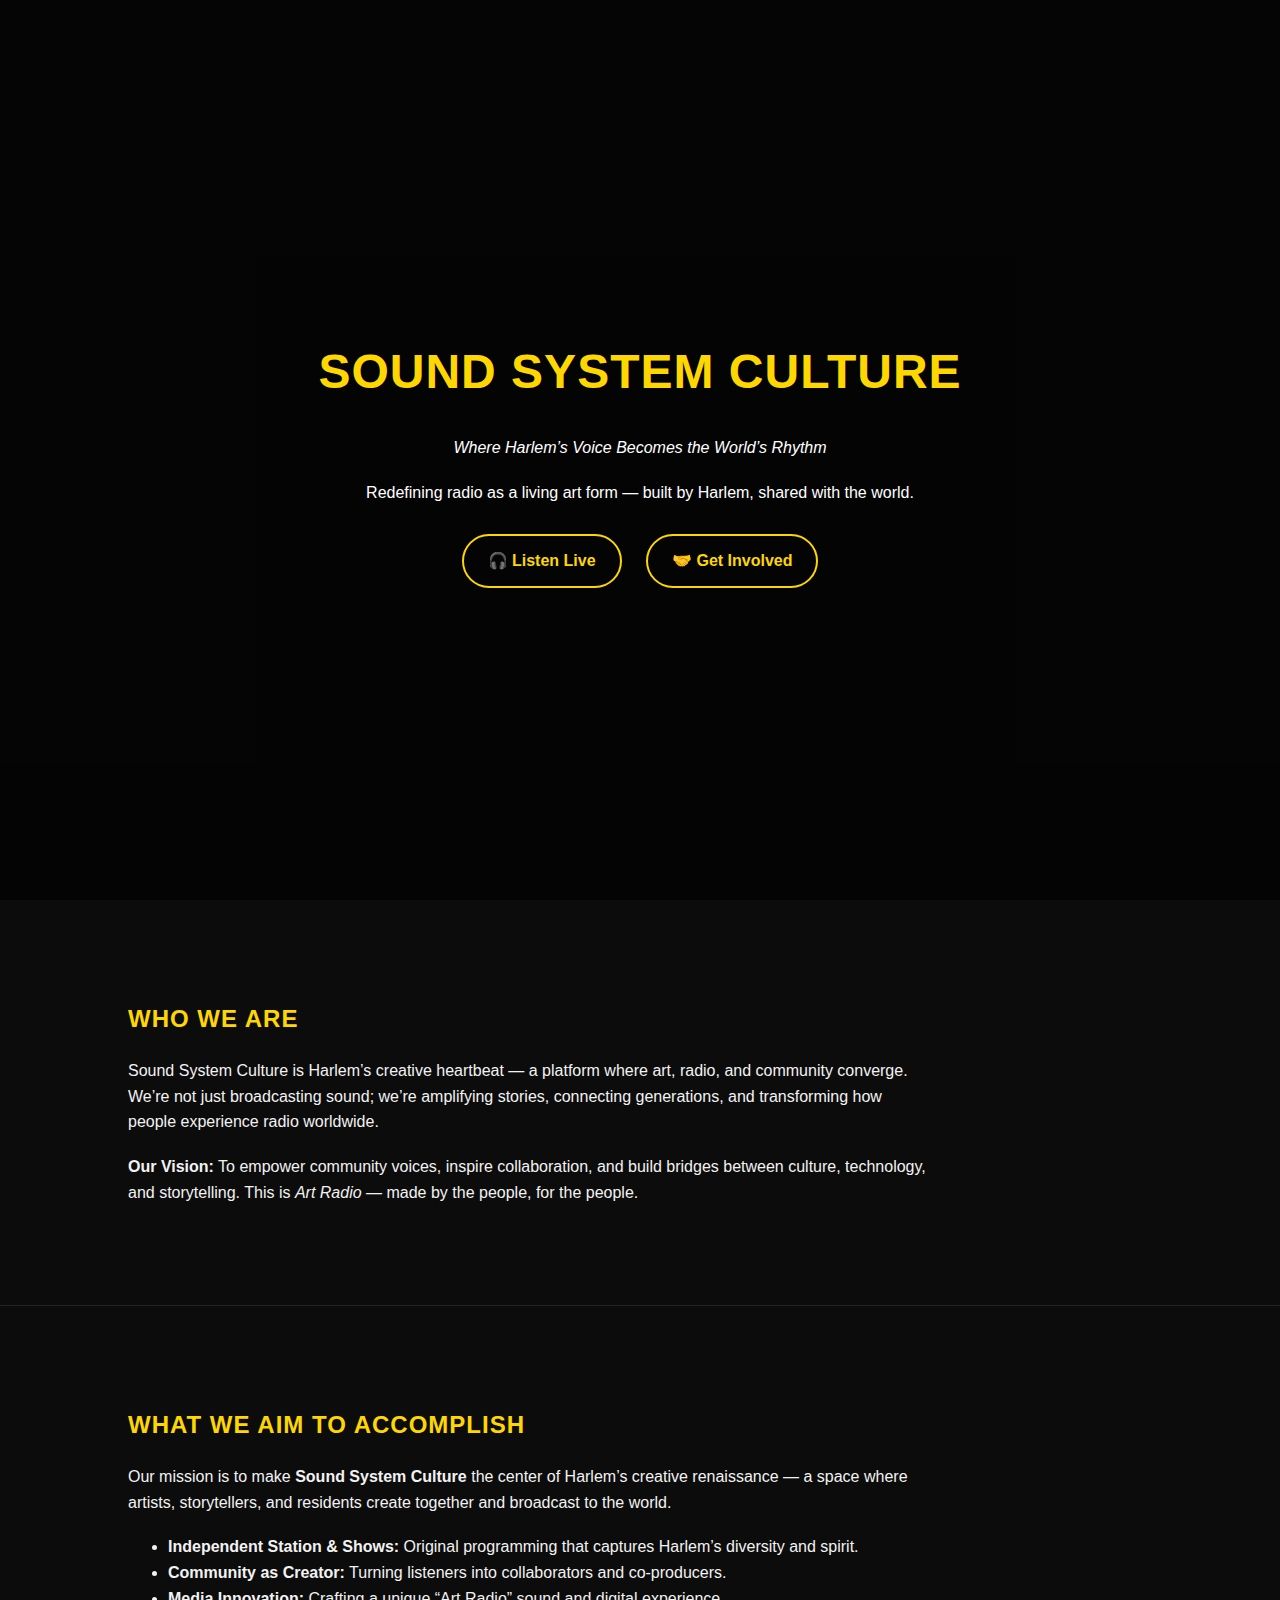
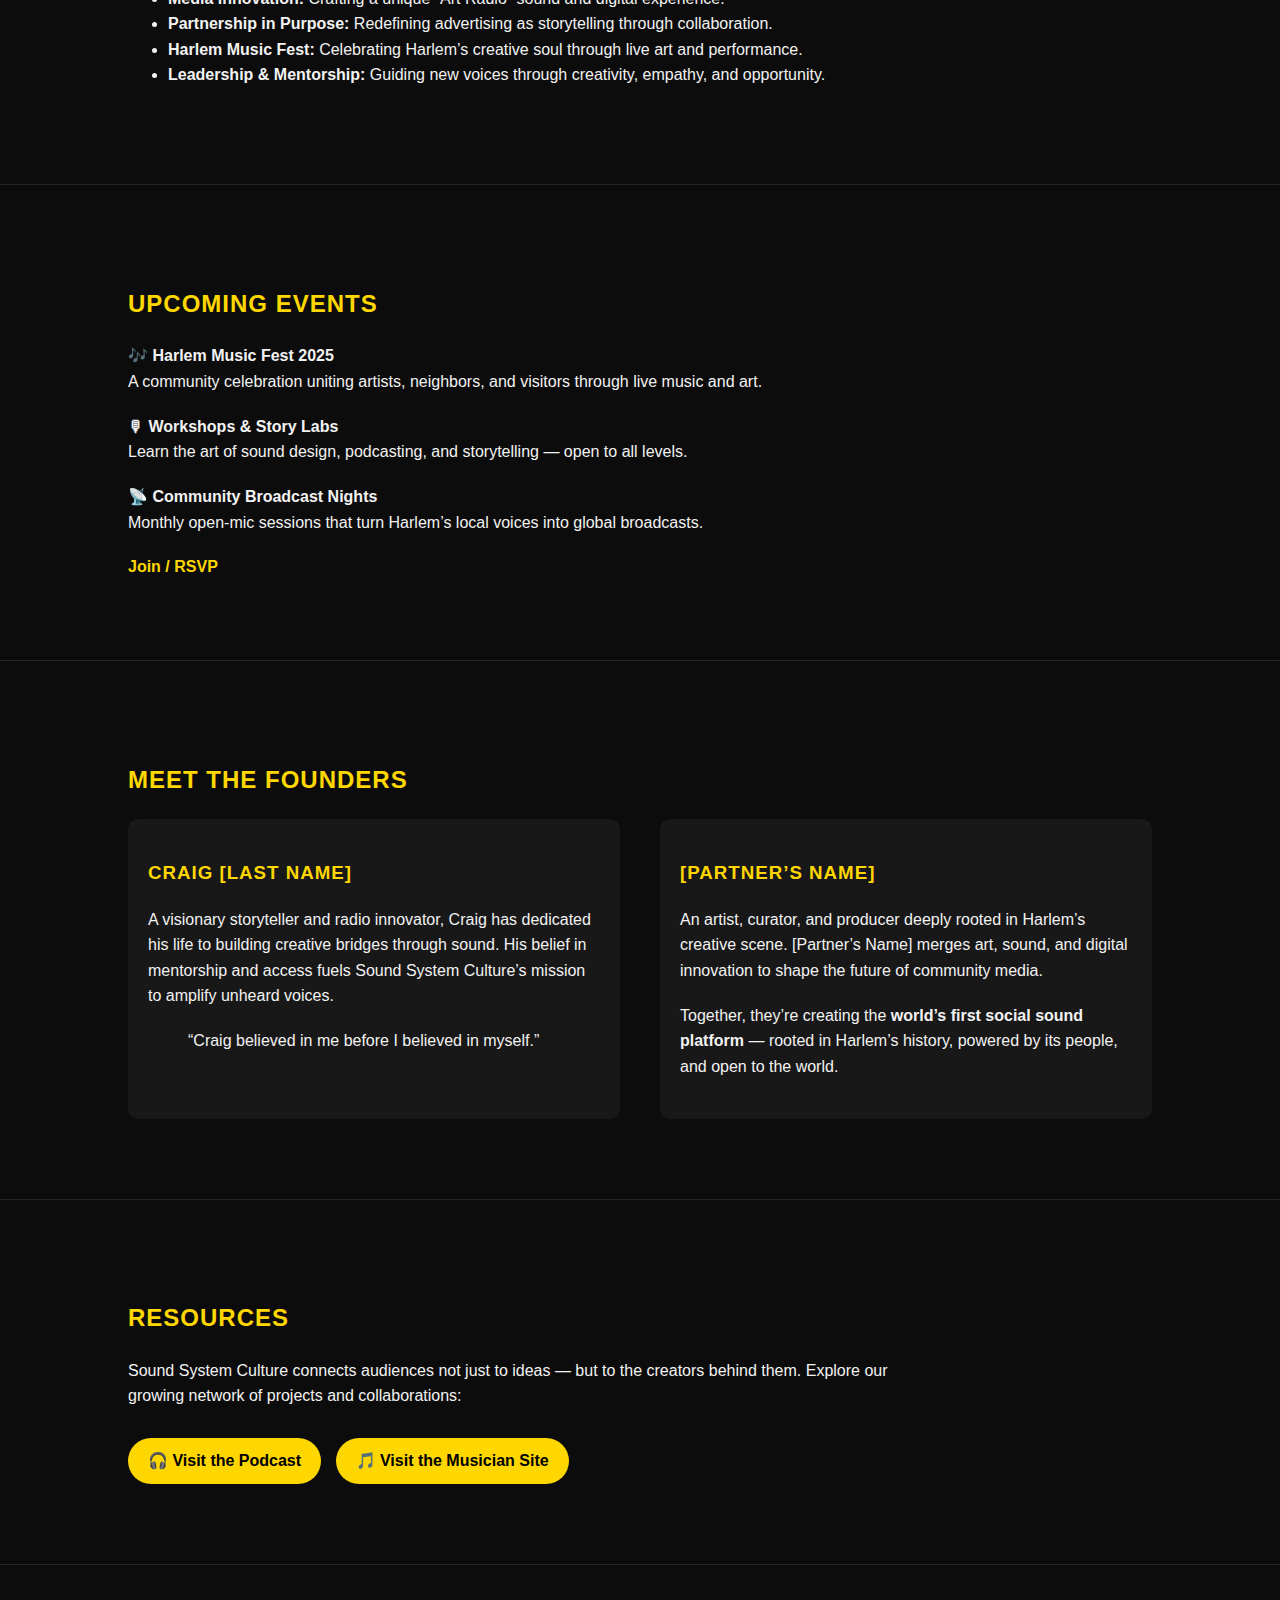
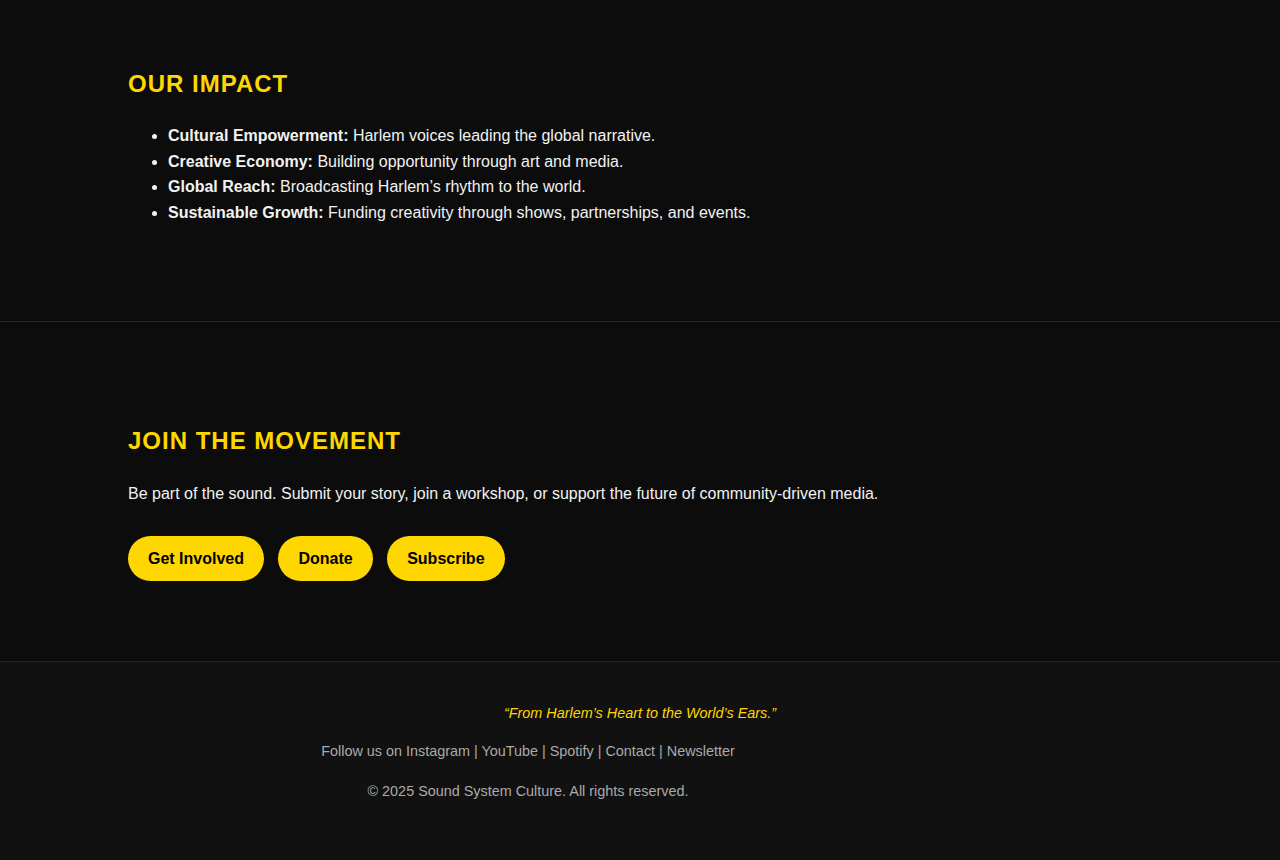
<file: index2.html>
<!DOCTYPE html>
<html lang="en">
<head>
  <meta charset="UTF-8" />
  <meta name="viewport" content="width=device-width, initial-scale=1.0" />
  <title>Sound System Culture | Where Harlem’s Voice Becomes the World’s Rhythm</title>
  <style>
    /* --- GLOBAL STYLES --- */
    body {
      margin: 0;
      font-family: "Poppins", sans-serif;
      background-color: #0c0c0c;
      color: #f2f2f2;
      line-height: 1.6;
    }
    h1, h2, h3 {
      text-transform: uppercase;
      letter-spacing: 1px;
    }
    a {
      color: #ffd700;
      text-decoration: none;
      font-weight: bold;
    }
    a:hover {
      text-decoration: underline;
    }
    section {
      padding: 80px 10%;
      border-bottom: 1px solid rgba(255, 255, 255, 0.1);
    }

    /* --- HEADER / HERO --- */
    header {
      position: relative;
      height: 100vh;
      background: url('https://images.unsplash.com/photo-1524675711073-44e0e8b4b540?auto=format&fit=crop&w=1600&q=80')
        center/cover no-repeat;
      display: flex;
      align-items: center;
      justify-content: center;
      color: #fff;
      text-align: center;
    }
    header::after {
      content: "";
      position: absolute;
      inset: 0;
      background: rgba(0, 0, 0, 0.6);
    }
    .hero-content {
      position: relative;
      z-index: 2;
      max-width: 700px;
    }
    .hero-content h1 {
      font-size: 3rem;
      margin-bottom: 0.5em;
      color: #ffd700;
    }
    .hero-buttons a {
      display: inline-block;
      margin: 10px;
      padding: 12px 24px;
      border: 2px solid #ffd700;
      border-radius: 30px;
      color: #ffd700;
      transition: 0.3s;
    }
    .hero-buttons a:hover {
      background-color: #ffd700;
      color: #000;
    }

    /* --- SECTIONS --- */
    h2.section-title {
      color: #ffd700;
      margin-bottom: 20px;
    }
    p {
      max-width: 800px;
      margin-bottom: 1.2em;
    }

    /* --- FOUNDERS --- */
    .founders {
      display: flex;
      flex-wrap: wrap;
      gap: 40px;
    }
    .founder {
      flex: 1 1 300px;
      background: rgba(255, 255, 255, 0.05);
      padding: 20px;
      border-radius: 10px;
    }
    .founder h3 {
      color: #ffd700;
    }

    /* --- RESOURCES --- */
    .resources a {
      display: inline-block;
      background: #ffd700;
      color: #000;
      padding: 10px 20px;
      border-radius: 30px;
      margin: 10px 10px 0 0;
      transition: 0.3s;
    }
    .resources a:hover {
      background: #fff;
      color: #000;
    }

    /* --- FOOTER --- */
    footer {
      background: #111;
      text-align: center;
      padding: 40px 10%;
      font-size: 0.9rem;
      color: #aaa;
    }
    footer .taglines {
      margin-bottom: 10px;
      font-style: italic;
      color: #ffd700;
    }

    /* --- RESPONSIVE --- */
    @media (max-width: 768px) {
      header {
        background-position: top;
      }
      .hero-content h1 {
        font-size: 2rem;
      }
      section {
        padding: 60px 8%;
      }
    }
  </style>
</head>
<body>

  <!-- HERO SECTION -->
  <header>
    <div class="hero-content">
      <h1>Sound System Culture</h1>
      <p><em>Where Harlem’s Voice Becomes the World’s Rhythm</em></p>
      <p>Redefining radio as a living art form — built by Harlem, shared with the world.</p>
      <div class="hero-buttons">
        <a href="#">🎧 Listen Live</a>
        <a href="#">🤝 Get Involved</a>
      </div>
    </div>
  </header>

  <!-- WHO WE ARE -->
  <section id="who-we-are">
    <h2 class="section-title">Who We Are</h2>
    <p>Sound System Culture is Harlem’s creative heartbeat — a platform where art, radio, and community converge. We’re not just broadcasting sound; we’re amplifying stories, connecting generations, and transforming how people experience radio worldwide.</p>
    <p><strong>Our Vision:</strong> To empower community voices, inspire collaboration, and build bridges between culture, technology, and storytelling. This is <em>Art Radio</em> — made by the people, for the people.</p>
  </section>

  <!-- WHAT WE AIM TO ACCOMPLISH -->
  <section id="mission">
    <h2 class="section-title">What We Aim to Accomplish</h2>
    <p>Our mission is to make <strong>Sound System Culture</strong> the center of Harlem’s creative renaissance — a space where artists, storytellers, and residents create together and broadcast to the world.</p>
    <ul>
      <li><strong>Independent Station & Shows:</strong> Original programming that captures Harlem’s diversity and spirit.</li>
      <li><strong>Community as Creator:</strong> Turning listeners into collaborators and co-producers.</li>
      <li><strong>Media Innovation:</strong> Crafting a unique “Art Radio” sound and digital experience.</li>
      <li><strong>Partnership in Purpose:</strong> Redefining advertising as storytelling through collaboration.</li>
      <li><strong>Harlem Music Fest:</strong> Celebrating Harlem’s creative soul through live art and performance.</li>
      <li><strong>Leadership & Mentorship:</strong> Guiding new voices through creativity, empathy, and opportunity.</li>
    </ul>
  </section>

  <!-- EVENTS -->
  <section id="events">
    <h2 class="section-title">Upcoming Events</h2>
    <p><strong>🎶 Harlem Music Fest 2025</strong><br>A community celebration uniting artists, neighbors, and visitors through live music and art.</p>
    <p><strong>🎙 Workshops & Story Labs</strong><br>Learn the art of sound design, podcasting, and storytelling — open to all levels.</p>
    <p><strong>📡 Community Broadcast Nights</strong><br>Monthly open-mic sessions that turn Harlem’s local voices into global broadcasts.</p>
    <a href="#" class="cta">Join / RSVP</a>
  </section>

  <!-- FOUNDERS -->
  <section id="founders">
    <h2 class="section-title">Meet the Founders</h2>
    <div class="founders">
      <div class="founder">
        <h3>Craig [Last Name]</h3>
        <p>A visionary storyteller and radio innovator, Craig has dedicated his life to building creative bridges through sound. His belief in mentorship and access fuels Sound System Culture’s mission to amplify unheard voices.</p>
        <blockquote>“Craig believed in me before I believed in myself.”</blockquote>
      </div>
      <div class="founder">
        <h3>[Partner’s Name]</h3>
        <p>An artist, curator, and producer deeply rooted in Harlem’s creative scene. [Partner’s Name] merges art, sound, and digital innovation to shape the future of community media.</p>
        <p>Together, they’re creating the <strong>world’s first social sound platform</strong> — rooted in Harlem’s history, powered by its people, and open to the world.</p>
      </div>
    </div>
  </section>

  <!-- RESOURCES -->
  <section id="resources">
    <h2 class="section-title">Resources</h2>
    <p>Sound System Culture connects audiences not just to ideas — but to the creators behind them. Explore our growing network of projects and collaborations:</p>
    <div class="resources">
      <a href="#" target="_blank">🎧 Visit the Podcast</a>
      <a href="#" target="_blank">🎵 Visit the Musician Site</a>
    </div>
  </section>

  <!-- IMPACT -->
  <section id="impact">
    <h2 class="section-title">Our Impact</h2>
    <ul>
      <li><strong>Cultural Empowerment:</strong> Harlem voices leading the global narrative.</li>
      <li><strong>Creative Economy:</strong> Building opportunity through art and media.</li>
      <li><strong>Global Reach:</strong> Broadcasting Harlem’s rhythm to the world.</li>
      <li><strong>Sustainable Growth:</strong> Funding creativity through shows, partnerships, and events.</li>
    </ul>
  </section>

  <!-- JOIN -->
  <section id="join">
    <h2 class="section-title">Join the Movement</h2>
    <p>Be part of the sound. Submit your story, join a workshop, or support the future of community-driven media.</p>
    <div class="resources">
      <a href="#">Get Involved</a>
      <a href="#">Donate</a>
      <a href="#">Subscribe</a>
    </div>
  </section>

  <!-- FOOTER -->
  <footer>
    <div class="taglines">“From Harlem’s Heart to the World’s Ears.”</div>
    <p>Follow us on Instagram | YouTube | Spotify | Contact | Newsletter</p>
    <p>&copy; 2025 Sound System Culture. All rights reserved.</p>
  </footer>

</body>
</html>
</file>
